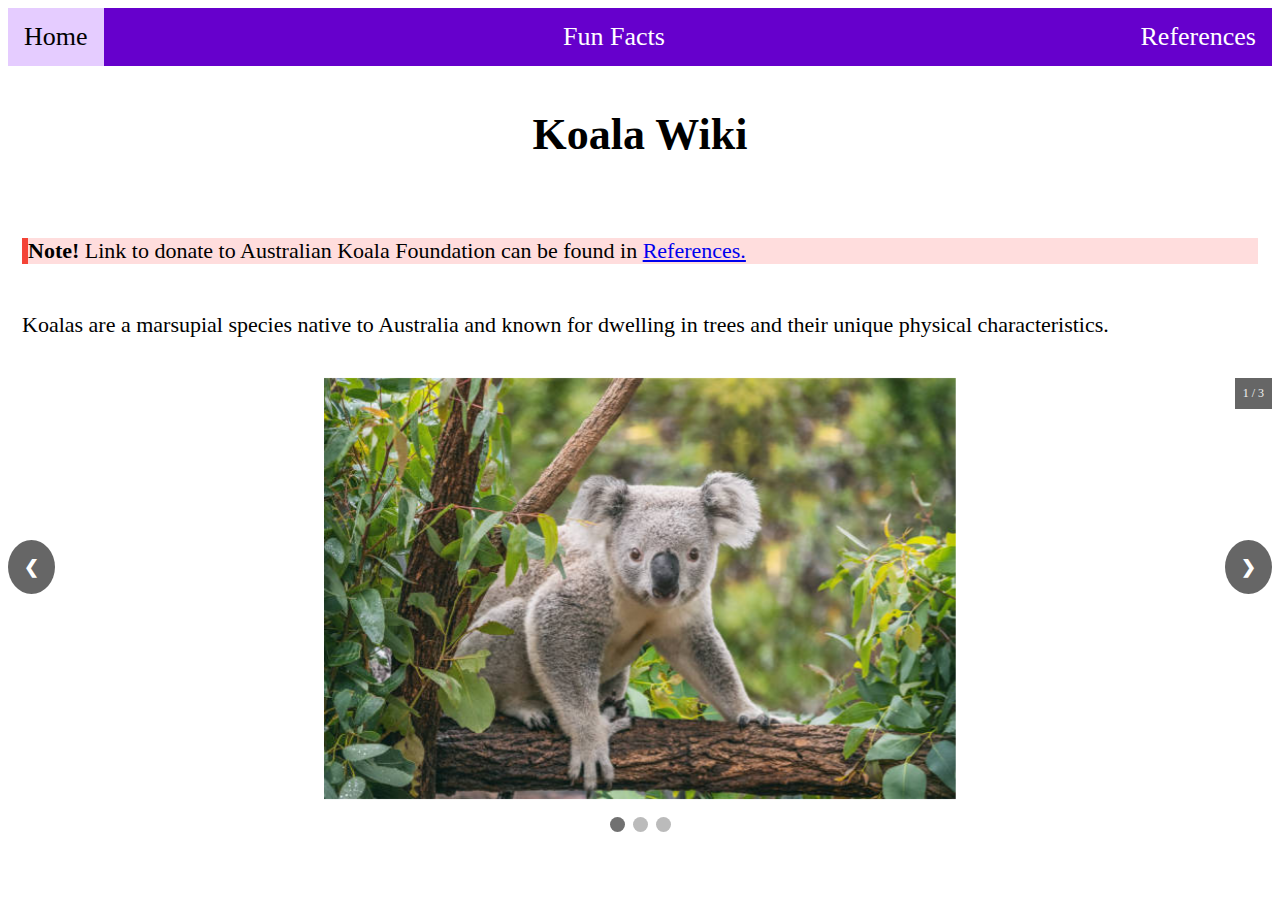
<file: index.html>
<!DOCTYPE html>
<html lang="en">
<head>

    <meta charset="UTF-8">
    <meta name="viewport" content="width=device-width, initial-scale=1">
    <title>GEOG 328 LAB 02</title>
    
    <!-- Including the main.css file for styling -->
    <link rel="stylesheet" href="css/main.css">
    
    <!-- Including the Font Awesome CSS library for icons -->
    <link rel="stylesheet" href="https://cdnjs.cloudflare.com/ajax/libs/font-awesome/4.7.0/css/font-awesome.min.css">
    <!DOCTYPE html>
<html lang="en">
<head>
    <meta charset="UTF-8">
    <meta name="viewport" content="width=device-width, initial-scale=1.0">
    <title>GEOG 328 LAB 02</title>
    
    <!-- Including the main.css file for styling -->
    <link rel="stylesheet" href="css/main.css">
    
    <!-- Including the Font Awesome CSS library for icons -->
    <link rel="stylesheet" href="https://cdnjs.cloudflare.com/ajax/libs/font-awesome/4.7.0/css/font-awesome.min.css">
    
    <style>
        .slideshow-container {
            position: relative;
            max-width: 100%;
        }

        .mySlides {
            display: none;
        }

        .numbertext {
            position: absolute;
            top: 0;
            right: 0;
            padding: 8px;
            color: #f2f2f2;
            font-size: 12px;
            background-color: rgba(0, 0, 0, 0.6);
        }

        .text {
            position: absolute;
            bottom: 8px;
            left: 16px;
            color: #f2f2f2;
            font-size: 20px;
            background-color: rgba(0, 0, 0, 0.6);
            padding: 8px;
        }

        .dot {
            height: 15px;
            width: 15px;
            margin: 0 2px;
            background-color: #bbb;
            border-radius: 50%;
            display: inline-block;
            transition: background-color 0.6s ease;
        }

        .active {
            background-color: #717171;
        }

        .prev, .next {
            position: absolute;
            top: 50%;
            padding: 16px;
            color: white;
            font-weight: bold;
            font-size: 18px;
            cursor: pointer;
            background-color: rgba(0, 0, 0, 0.6);
            border: none;
            border-radius: 50%;
            user-select: none;
            transform: translateY(-50%);
        }

        .next {
            right: 0;
        }

        .prev {
            left: 0;
        }
    </style>
</head>

<body>

    <!-- Navigation bar -->
    <div class="topnav" id="myTopnav">
        <a class="active" href="index.html">Home</a>
        <a href="section1.html">Fun Facts</a>
        <a href="references.html">References</a>
        <a href="javascript:void(0);" class="icon"><i class="fa fa-bars"></i></a>
    </div>

    <!-- Page content -->
    <div class="content">
        <h1 style="text-align: center;">Koala Wiki</h1>
        <br>
        <div class="note">
            <p><strong>Note!</strong> Link to donate to Australian Koala Foundation can be found in <a href= "https://www.google.com/url?sa=t&source=web&rct=j&opi=89978449&url=https://www.savethekoala.com/donate/ved=2ahUKEwjqpqm0s_mKAxWNOTQIHdKzIKkQFnoECA8QAQ&usg=AOvVaw3xd-APZD3RgN9S3oR-0Kgb">References.</a></p>
        </div>
        <br>
        Koalas are a marsupial species native to Australia and known for dwelling in trees and their unique physical characteristics.
        <br><br>
    </div>
    
    <style>
        .slideshow-container {
            position: relative;
            max-width: 100%;
        }

        .mySlides {
            display: none;
        }

        .numbertext {
            position: absolute;
            top: 0;
            right: 0;
            padding: 8px;
            color: #f2f2f2;
            font-size: 12px;
            background-color: rgba(0, 0, 0, 0.6);
        }

        .text {
            position: absolute;
            bottom: 8px;
            left: 16px;
            color: #f2f2f2;
            font-size: 20px;
            background-color: rgba(0, 0, 0, 0.6);
            padding: 8px;
        }

        /* Hover effect styling */
        .container {
            position: relative;
            width: 100%;
        }

        .image {
            opacity: 1;
            display: block;
            width: 100%;
            height: auto;
            transition: .5s ease;
            backface-visibility: hidden;
        }

        .middle {
            transition: .5s ease;
            opacity: 0;
            position: absolute;
            top: 50%;
            left: 50%;
            transform: translate(-50%, -50%);
            text-align: center;
        }

        .container:hover .image {
            opacity: 0.3;
        }

        .container:hover .middle {
            opacity: 1;
        }

        .text {
            background-color: #04AA6D;
            color: white;
            font-size: 16px;
            padding: 16px 32px;
        }

        /* Navigation buttons styling */
        .prev, .next {
            position: absolute;
            top: 50%;
            padding: 16px;
            color: white;
            font-weight: bold;
            font-size: 18px;
            cursor: pointer;
            background-color: rgba(0, 0, 0, 0.6);
            border: none;
            border-radius: 50%;
            user-select: none;
            transform: translateY(-50%);
        }

        .next {
            right: 0;
        }

        .prev {
            left: 0;
        }
    </style>
</head>
<body>

    <div class="slideshow-container">

        <div class="mySlides fade">
            <div class="numbertext">1 / 3</div>
            <div class="container">
                <img src="img/koala2.jpeg" alt="First Image" class="image" style="width:50%; display: block; margin: auto;" onclick="plusSlides(1)">
                <div class="middle" style="display: flex; justify-content: center; align-items: center;">
                    <div class="text" style="display: flex; justify-content: center; align-items: center;">Next</div>
                </div>
            </div>
        </div>

        <div class="mySlides fade">
            <div class="numbertext">2 / 3</div>
            <div class="container">
                <img src="img/koala3.jpeg" alt="Second Image" class="image" style="width:50%; display: block; margin: auto;" onclick="plusSlides(1)">
                <div class="middle" style="display: flex; justify-content: center; align-items: center;">
                    <div class="text" style="display: flex; justify-content: center; align-items: center;">Next</div>
                </div>
            </div>
        </div>

        <div class="mySlides fade">
            <div class="numbertext">3 / 3</div>
            <div class="container">
                <img src="img/Nigelthewild.webp" alt="Third Image" class="image" style="width:33%; display: block; margin: auto;" onclick="plusSlides(1)">
                <div class="middle">
                    <div class="text" style="display: flex; justify-content: center; align-items: center;">Next</div>
                </div>
            </div>
        </div>

        <!-- Next and previous buttons -->
        <a class="prev" onclick="plusSlides(-1)">&#10094;</a>
        <a class="next" onclick="plusSlides(1)">&#10095;</a>

    </div>
    <br>

    <!-- The dots/circles -->
    <div style="text-align:center">
        <span class="dot" onclick="currentSlide(1)"></span>
        <span class="dot" onclick="currentSlide(2)"></span>
        <span class="dot" onclick="currentSlide(3)"></span>
    </div>

    <!-- JavaScript for the slideshow -->
    <script>
        var slideIndex = 0;
        var slides = document.getElementsByClassName("mySlides");
        var dots = document.getElementsByClassName("dot");

        function plusSlides(n) {
            slideIndex += n;
            if (slideIndex >= slides.length) slideIndex = 0;
            if (slideIndex < 0) slideIndex = slides.length - 1;
            showSlides();
        }

        function currentSlide(n) {
            slideIndex = n - 1; // Adjust for 0-based index
            showSlides();
        }

        function showSlides() {
            // Reset slides and dots
            for (let i = 0; i < slides.length; i++) {
                slides[i].style.display = "none";
            }
            for (let i = 0; i < dots.length; i++) {
                dots[i].className = dots[i].className.replace(" active", "");
            }
            // Show current slide and highlight corresponding dot
            slides[slideIndex].style.display = "block";
            dots[slideIndex].className += " active";
        }

        // Initialize slideshow
        showSlides();
        </script>
</body>
</html>
</file>
<file: css/main.css>
/* Add a black background color to the top navigation */
.topnav {
  background-color: rgb(102, 0, 204);
  overflow: hidden;
  display: flex;
  justify-content: space-between;
  align-items: center;
}

/* Style the links inside the navigation bar */
.topnav a {
  color: #ffffff;
  text-align: center;
  padding: 14px 16px;
  text-decoration: none;
  font-size: 26px;
  display:inline-block;
}

/* Change the color of links on hover */
.topnav a:hover {
  background-color: #1400f0;
  color: white;
}

/* Add an active class to highlight the current page */
.topnav a.active {
  background-color: #E5CCFF;
  color: black;
}

/* Hide the icon that should open and close the topnav on small screens */
.topnav .icon {
  display: none;
}

/* Style for page content */
.content {
  padding: 14px;
  font-size: 22px;
}

/* When the screen is less than 800 pixels wide */
@media screen and (max-width: 300px) {
  /* Hide all links, except for the selected tab */
  .topnav a:not(.active) {
    display: none;
  }

  /* Show the icon that should open and close the topnav */
  .topnav a.icon {
    float: right;
    display: block;
  }
}

/* When the screen is less than 800 pixels wide, if the user clicks on the icon */
/* the "responsive" class attribute will be added to the topnav by the JavaScript code */
/* This media query sets the style for the unfolded topnav */
/* It makes the topnav look good on small screens (display the links vertically instead of horizontally)  */
@media screen and (max-width: 300px) {
  .topnav.responsive {
    position: relative;
  }

  .topnav.responsive a.icon {
    position: absolute;
    right: 0;
    top: 0;
  }

  .topnav.responsive a {
    float: none;
    display: block;
    text-align: left;
  }
}
* {box-sizing:border-box}

/* Slideshow container */
.slideshow-container {
  max-width: 1000px;
  position: relative;
  margin: auto;
}

/* Hide the images by default */
.mySlides {
  display: none;
}

/* Next & previous buttons */
.prev, .next {
  cursor: pointer;
  position: absolute;
  top: 50%;
  width: auto;
  margin-top: -22px;
  padding: 16px;
  color: white;
  font-weight: bold;
  font-size: 18px;
  transition: 0.6s ease;
  border-radius: 0 3px 3px 0;
  user-select: none;
}

/* Position the "next button" to the right */
.next {
  right: 0;
  border-radius: 3px 0 0 3px;
}

/* On hover, add a black background color with a little bit see-through */
.prev:hover, .next:hover {
  background-color: rgba(0,0,0,0.8);
}

/* Caption text */
.text {
  color: #f2f2f2;
  font-size: 15px;
  padding: 8px 12px;
  position: absolute;
  bottom: 8px;
  width: 100%;
  text-align: center;
}

/* Number text (1/3 etc) */
.numbertext {
  color: #f2f2f2;
  font-size: 12px;
  padding: 8px 12px;
  position: absolute;
  top: 0;
}

/* The dots/bullets/indicators */
.dot {
  cursor: pointer;
  height: 15px;
  width: 15px;
  margin: 0 2px;
  background-color: #bbb;
  border-radius: 50%;
  display: inline-block;
  transition: background-color 0.6s ease;
}

.active, .dot:hover {
  background-color: #717171;
}

/* Fading animation */
.fade {
  animation-name: fade;
  animation-duration: 1.5s;
}

@keyframes fade {
  from {opacity: .4} 
  to {opacity: 1}
}
.note {
  background-color: #ffdddd;
  border-left: 6px solid #f44336;
}
</file>
